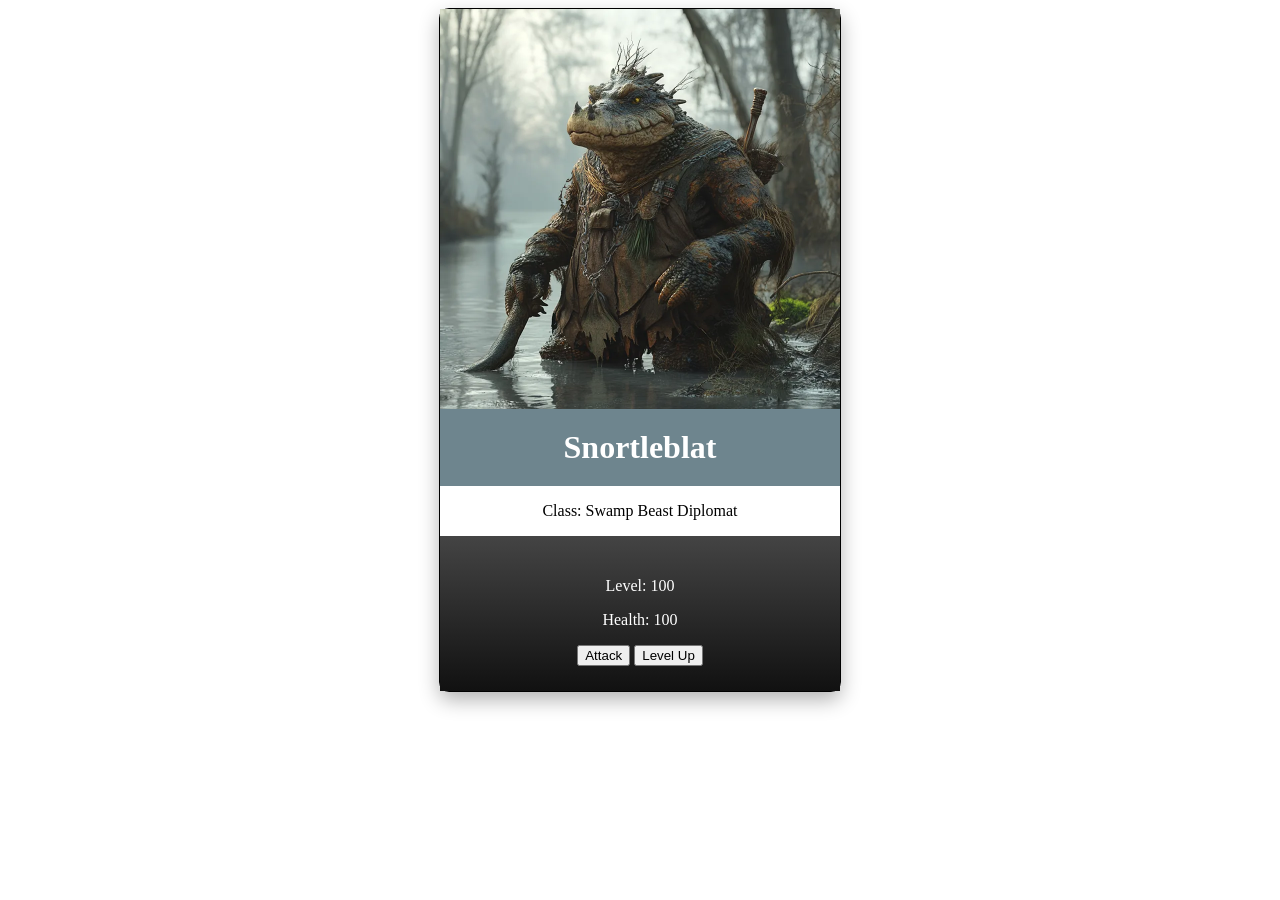
<file: character_card/index.html>
<!DOCTYPE html>
<html lang="en">
<head>
    <meta charset="UTF-8">
    <meta name="viewport" content="width=device-width, initial-scale=1.0">
    <title>Character Card</title>
    <link rel="stylesheet" href="style.css">
    <script src="index.js" defer></script>
</head>
<body>
   <div class="card">
    <img id="character-image" src="" alt="">
    <h1 id="name"></h1>
    <p>Class: <span id="class"></span></p>

    <div class="stats">
        <p>Level: <span id="level"></span></p>
        <p>Health: <span id="health"></span></p>
        <button class="attack">Attack</button>
        <button class="level_up">Level Up</button>
    </div>
</div>
</body>
</html>
</file>
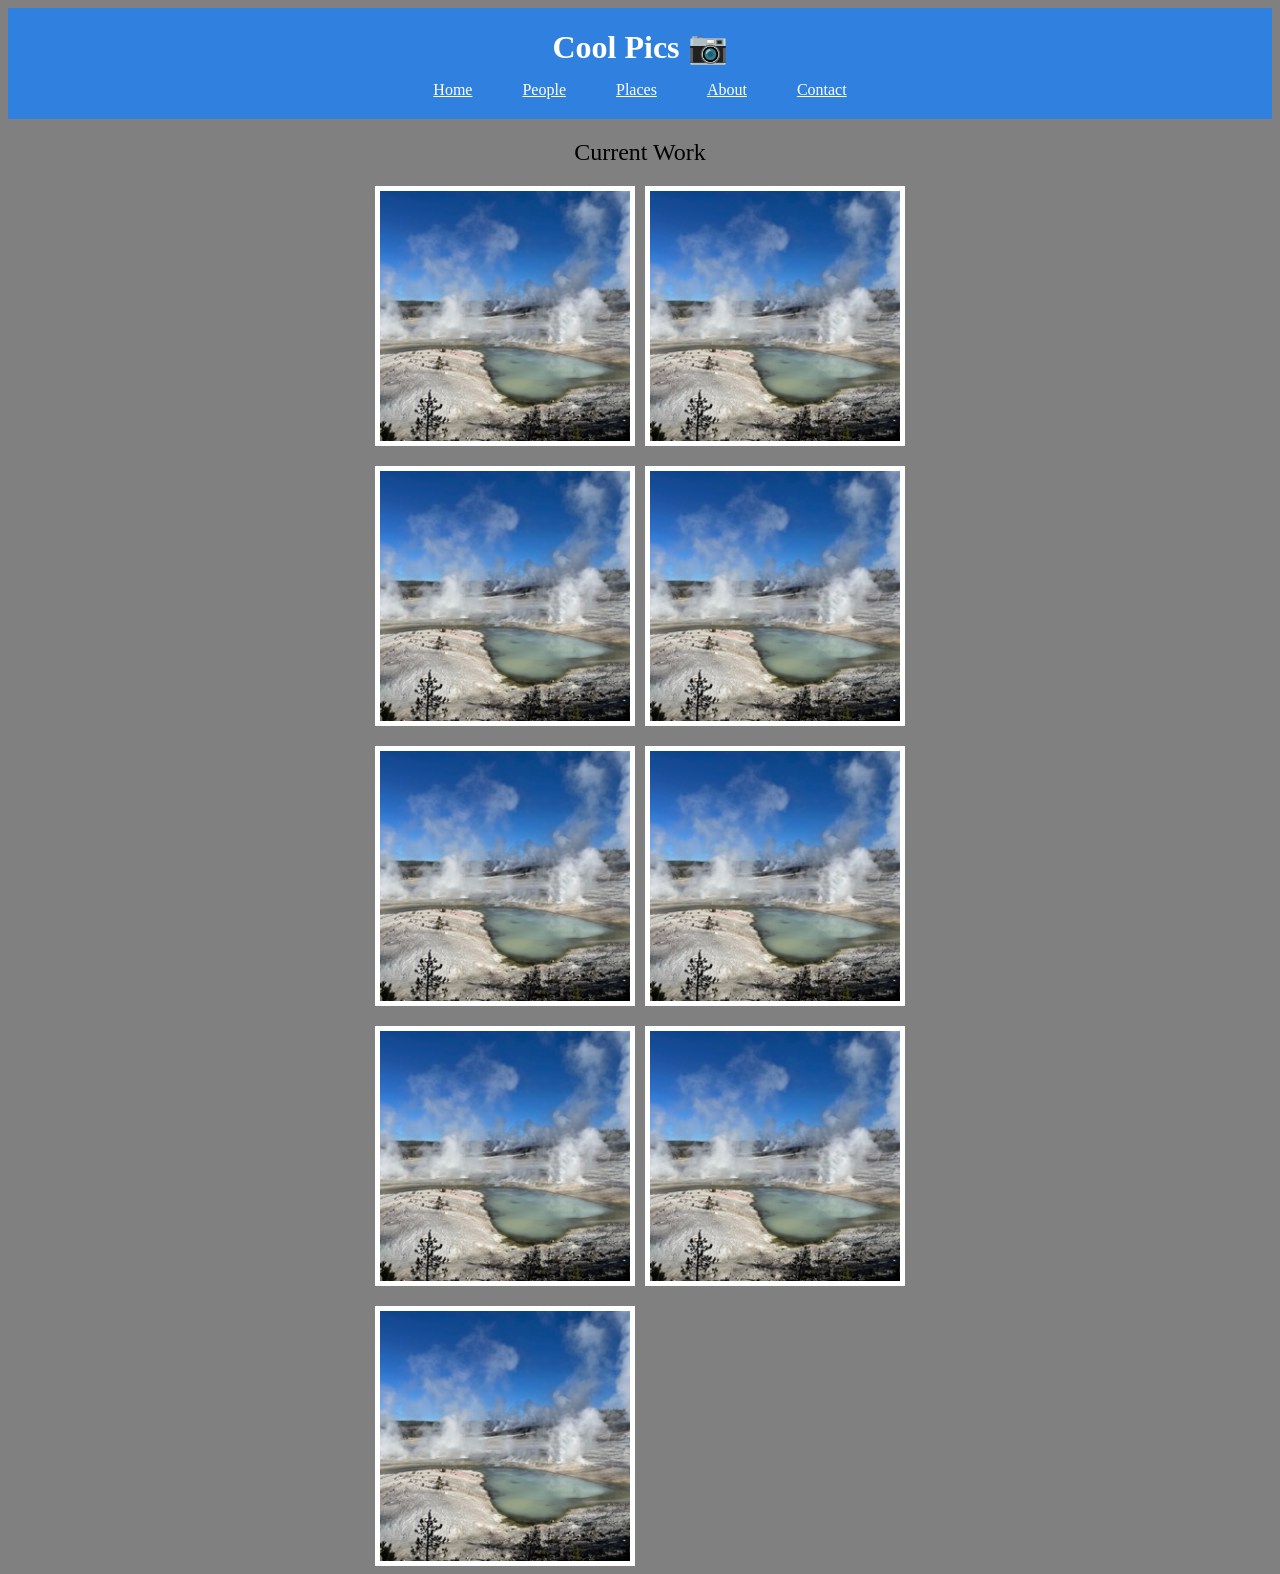
<file: coolpics/index.html>
<!DOCTYPE html>
<html lang="en">
<head>
    <meta charset="UTF-8">
    <meta name="viewport" content="width=device-width, initial-scale=1.0">
    <title>coolpics</title>
    <link rel="stylesheet" href="style.css">
    <script src="index.js" defer></script>
</head>
<body>
    <header>
        <h1>Cool Pics 📷</h1>
        <button class="menu">Menu</button>
        <nav>
            <ul>
                <li><a href="">Home</a></li>
                <li><a href="">People</a></li>
                <li><a href="">Places</a></li>
                <li><a href="">About</a></li>
                <li><a href="">Contact</a></li>
            </ul>
        </nav>
    </header>

    <h2>Current Work</h2>
    <div class="gallery">
        <img src="images/norris-sm.jpg" alt="">
        <img src="images/norris-sm.jpg" alt="">
        <img src="images/norris-sm.jpg" alt="">
        <img src="images/norris-sm.jpg" alt="">
        <img src="images/norris-sm.jpg" alt="">
        <img src="images/norris-sm.jpg" alt="">
        <img src="images/norris-sm.jpg" alt="">
        <img src="images/norris-sm.jpg" alt="">
        <img src="images/norris-sm.jpg" alt="">
    </div>

    <dialog class="viewer">
        <button class="close-viewer">X</button>
        <img>

    </dialog>
    
</body>
</html>
</file>
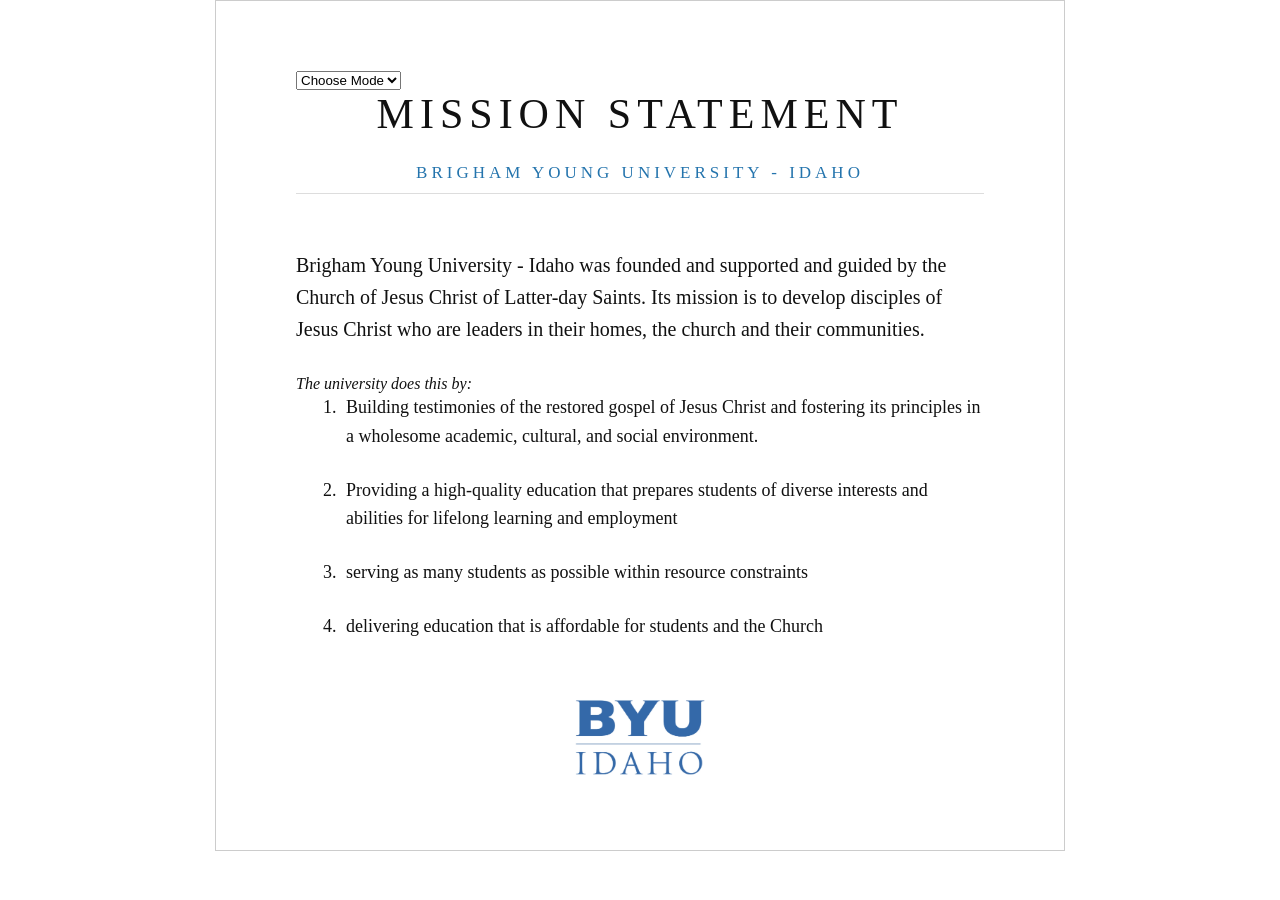
<file: mission/index.html>
<!DOCTYPE html>
<html lang="en">
<head>
    <meta charset="UTF-8">
    <meta name="viewport" content="width=device-width, initial-scale=1.0">
    <title>Document</title>
    <link rel="stylesheet" href="style.css">
    <script src="index.js" defer></script>
</head>
<body>
    <select id="mode">
        <option>Choose Mode</option>
        <option value="light">light</option>
        <option value="dark">dark</option>
    </select>
    <a href="ponder/meta-css.html"></a>
    <h1>Mission Statement</h1>
    <h2>Brigham Young University - Idaho</h2>

    <p>Brigham Young University - Idaho was founded and supported and guided by the Church of Jesus Christ of Latter-day Saints. Its mission is to develop disciples of Jesus Christ who are leaders in their homes, the church and their communities.</p>

    <i>The university does this by: </i>

    <ul>
        <li>Building testimonies of the restored gospel of Jesus Christ and fostering its principles in a wholesome academic, cultural, and social environment.</li>
        <li>Providing a high-quality education that prepares students of diverse interests and abilities for lifelong learning and employment</li>
        <li>serving as many students as possible within resource constraints</li>
        <li>delivering education that is affordable for students and the Church</li>
    </ul>
    <img src="images/byui-logo-blue.webp" alt="">

</body>
</html>
</file>
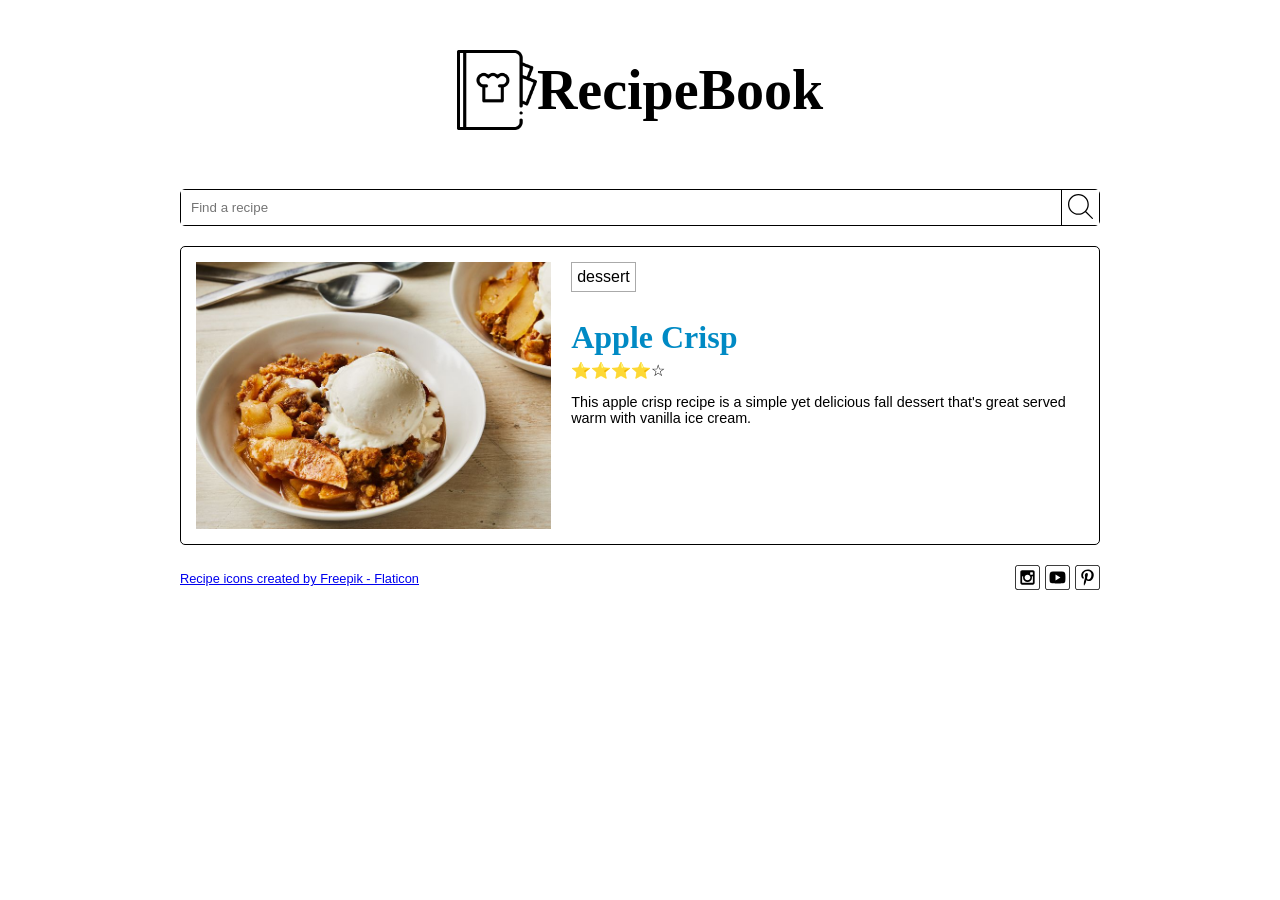
<file: recipes/index.html>
<!DOCTYPE html>
<html lang="en">
    <link rel="stylesheet" href="style.css">
<head>
    <meta charset="UTF-8">
    <meta name="viewport" content="width=device-width, initial-scale=1.0">
    <title>Document</title>

    <!-- Open Graph (Facebook, LinkedIn, etc.) -->
    <meta property="og:type" content="website">
    <meta property="og:title" content="Your Title">
    <meta property="og:description" content="Your Description">
    <meta property="og:url" content="Your URL">
    <meta property="og:image" content="social-preview-image.png">

    <!-- X Card -->
    <meta name="twitter:card" content="Social Preview Image">
    <meta name="twitter:title" content="Your Title">
    <meta name="twitter:description" content="Your Description">
    <meta name="twitter:image" content="social-preview-image.png">

<!-- One favicon (ICO works everywhere) -->
    <link rel="icon" href="/favicon.ico">

<!-- One Apple Touch Icon (iOS home screen) -->
    <link rel="apple-touch-icon" href="images/apple-touch-icon.png">
</head>

<header>
  <img src="images/recipe-book.png" alt="Recipe Book logo">
  <h1>RecipeBook</h1>
</header>
<body>
     <main>
    <form class="search">
      <input type="search" placeholder="Find a recipe" aria-label="Find a recipe">
      <button type="submit" aria-label="Search">
        <img src="images/search.svg" alt="">
      </button>
    </form>

    <section class="recipe">
      <img class="recipe-image" src="images/apple-crisp.jpg" alt="Apple crisp with ice cream">

      <div class="recipe-content">
        <span class="category">dessert</span>
        <h2>Apple Crisp</h2>

        <span class="rating" role="img" aria-label="Rating: 4 out of 5 stars">
          <span aria-hidden="true">⭐⭐⭐⭐☆</span>
        </span>

        <p class="description">
          This apple crisp recipe is a simple yet delicious fall
          dessert that's great served warm with vanilla ice cream.
        </p>
      </div>
    </section>
  </main>

  <footer>
    <a href="https://www.flaticon.com/free-icons/recipe" title="recipe icons">
      Recipe icons created by Freepik - Flaticon
    </a>

    <div class="social">
      <a href="#"><img src="images/instagram_icon.svg" alt="Instagram"></a>
      <a href="#"><img src="images/youtube_icon.svg" alt="YouTube"></a>
      <a href="#"><img src="images/pinterest_icon.svg" alt="Pinterest"></a>
    </div>
  </footer>
    
</body>
</html>
</file>
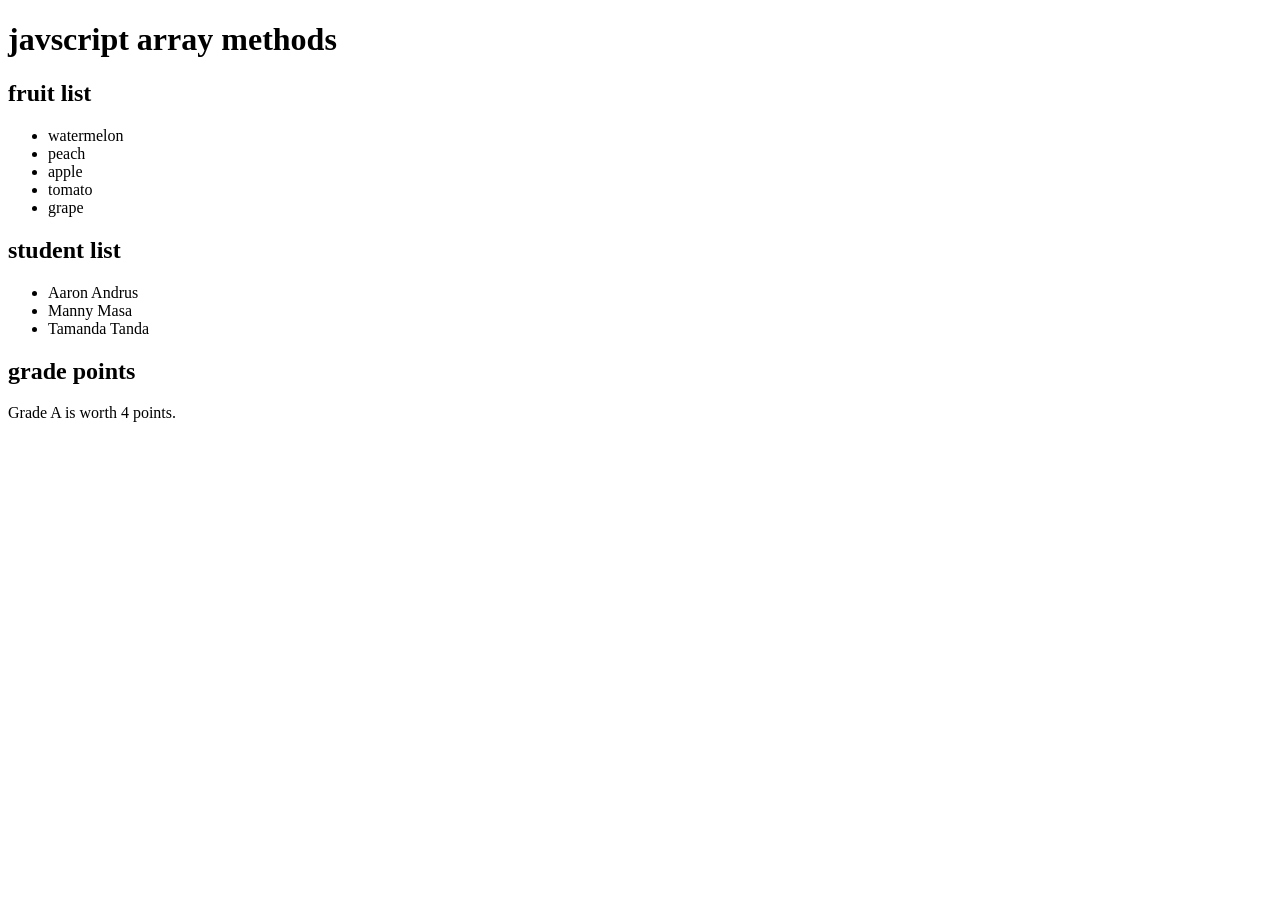
<file: ponder/week6/index.html>
<!DOCTYPE html>
<html lang="en">
<head>
    <meta charset="UTF-8">
    <meta name="viewport" content="width=device-width, initial-scale=1.0">
    <title>Javascript test methods</title>
    <script src="index.js" defer></script>
</head>
<body>
    <h1>javscript array methods</h1>
    <h2>fruit list</h2>
    <ul id="fruit-list"></ul>
    <h2>student list</h2>
    <ul id="student-list"></ul>
    <h2>grade points</h2>
    <p id="grade-output"></p>
    
</body>
</html>
</file>
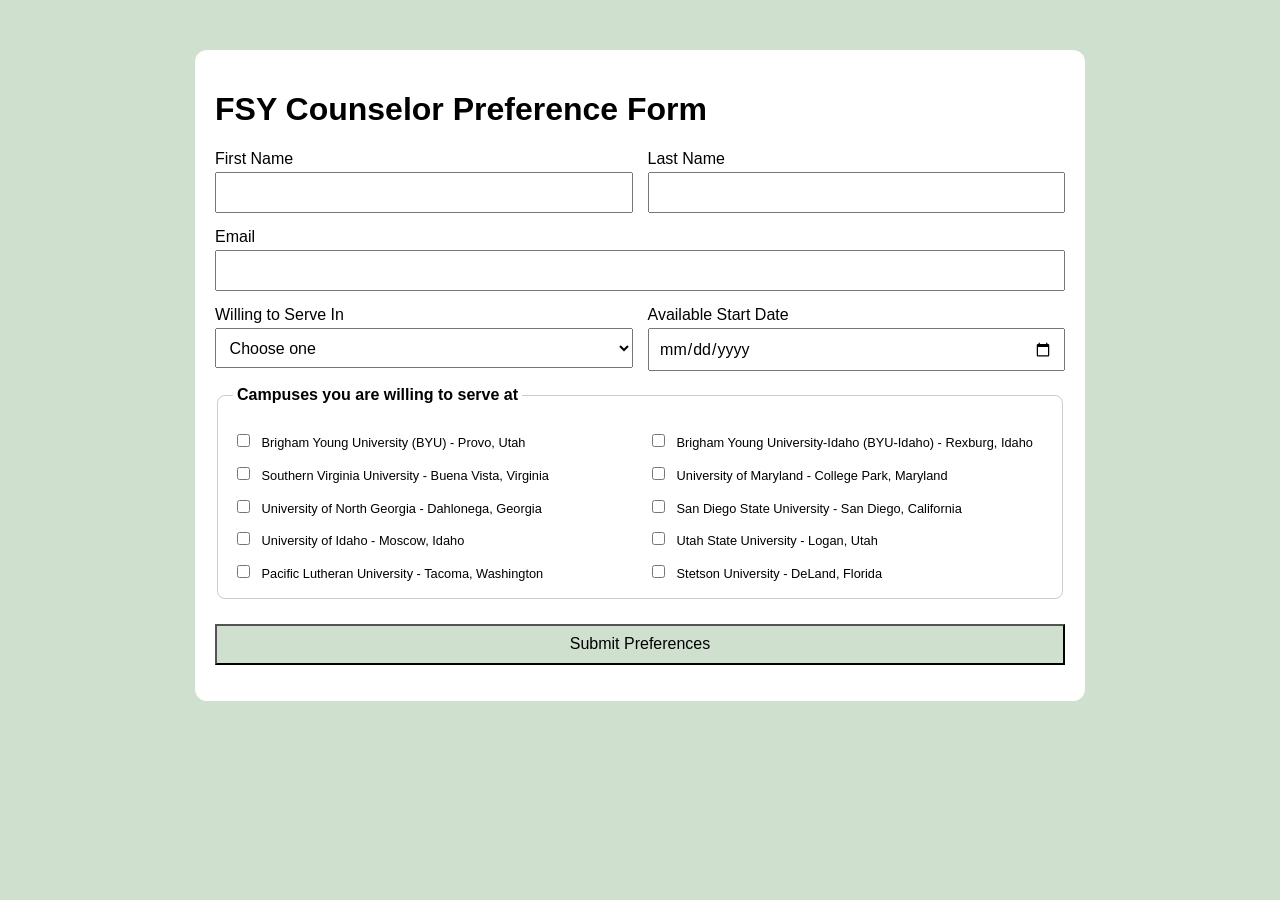
<file: ponder/week7/index.html>
<!DOCTYPE html>
<html lang="en">
<head>
  <meta charset="UTF-8" />
  <meta name="viewport" content="width=device-width, initial-scale=1.0" />
  <title>FSY Counselor Preference Form</title>
  <link rel="icon" href="favicon.ico">
  <link rel="stylesheet" href="form.css" />
  <script src="index.js" defer></script>
</head>
<body>
  <main class="wrapper">
    <h1>FSY Counselor Preference Form</h1>

    <form id="fsyForm">
      <div class="field">
        <label for="firstName">First Name</label>
        <input id="firstName" name="firstName" type="text" required />
      </div>

      <div class="field">
        <label for="lastName">Last Name</label>
        <input id="lastName" name="lastName" type="text" required />
      </div>

      <div class="field full">
        <label for="email">Email</label>
        <input id="email" name="email" type="email" required />
      </div>

      <div class="field">
        <label for="travelRange">Willing to Serve In</label>
        <select
          id="travelRange"
          name="travelRange"
          aria-controls="notesContainer"
          required
        >
          <option value="">Choose one</option>
          <option value="one">One campus</option>
          <option value="many">Two or more campuses</option>
        </select>
      </div>

      <div class="field">
        <label for="availableDate">Available Start Date</label>
        <input id="availableDate" name="availableDate" type="date" required />
      </div>

      <fieldset class="full campus-group">
        <legend>Campuses you are willing to serve at</legend>

        <div class="campus-grid">
          <label><input type="checkbox" name="campus" value="BYU - Provo, Utah" /> Brigham Young University (BYU) - Provo, Utah</label>
          <label><input type="checkbox" name="campus" value="BYU-Idaho - Rexburg, Idaho" /> Brigham Young University-Idaho (BYU-Idaho) - Rexburg, Idaho</label>
          <label><input type="checkbox" name="campus" value="Southern Virginia University - Buena Vista, Virginia" /> Southern Virginia University - Buena Vista, Virginia</label>
          <label><input type="checkbox" name="campus" value="University of Maryland - College Park, Maryland" /> University of Maryland - College Park, Maryland</label>
          <label><input type="checkbox" name="campus" value="University of North Georgia - Dahlonega, Georgia" /> University of North Georgia - Dahlonega, Georgia</label>
          <label><input type="checkbox" name="campus" value="San Diego State University - San Diego, California" /> San Diego State University - San Diego, California</label>
          <label><input type="checkbox" name="campus" value="University of Idaho - Moscow, Idaho" /> University of Idaho - Moscow, Idaho</label>
          <label><input type="checkbox" name="campus" value="Utah State University - Logan, Utah" /> Utah State University - Logan, Utah</label>
          <label><input type="checkbox" name="campus" value="Pacific Lutheran University - Tacoma, Washington" /> Pacific Lutheran University - Tacoma, Washington</label>
          <label><input type="checkbox" name="campus" value="Stetson University - DeLand, Florida" /> Stetson University - DeLand, Florida</label>
        </div>
      </fieldset>

      <div id="notesContainer" class="field full" hidden>
        <label for="notes">Travel Notes</label>
        <input id="notes" name="notes" type="text" />
      </div>

      <button class="full" type="submit">Submit Preferences</button>
    </form>

    <section id="output" aria-live="polite"></section>
  </main>
</body>
</html>
</file>
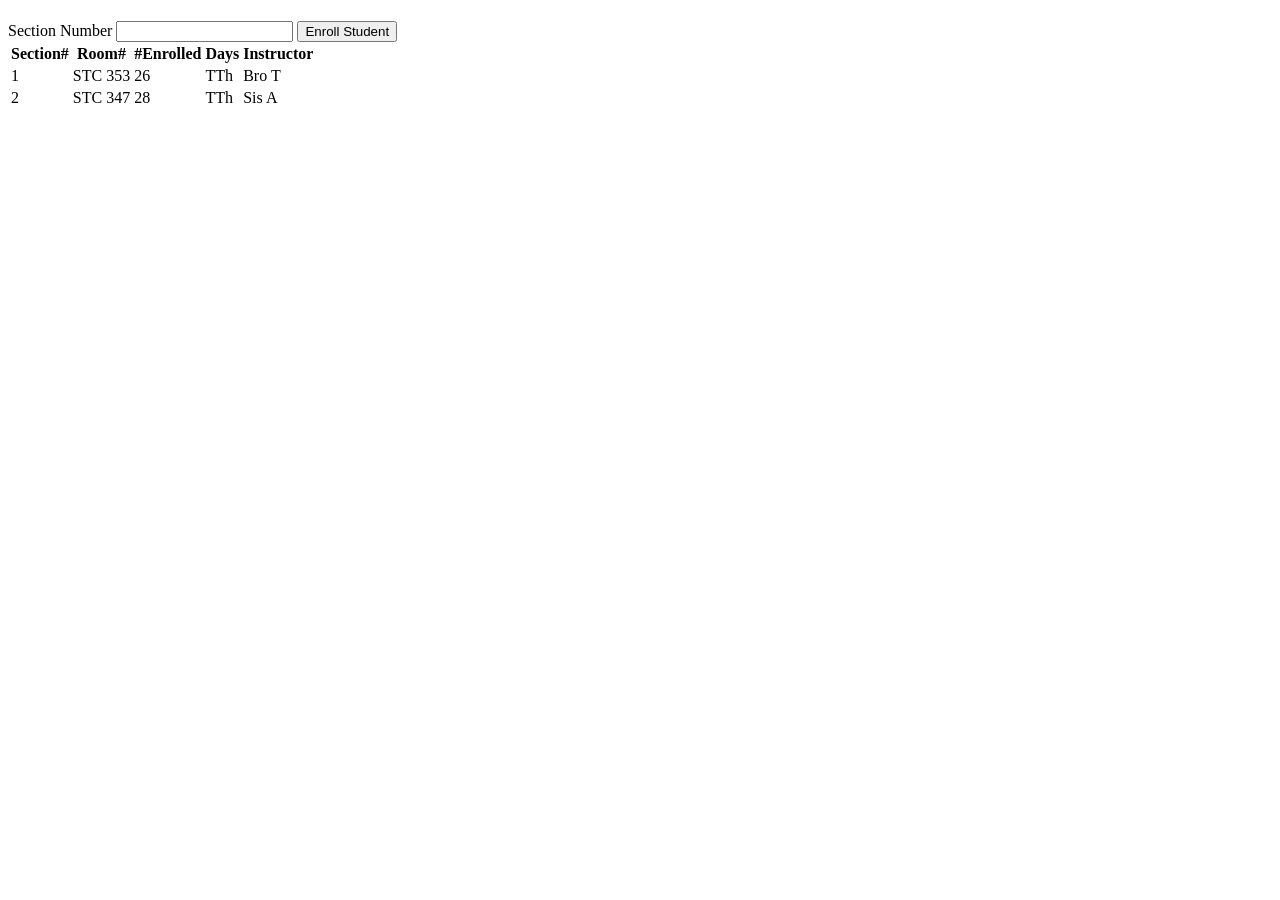
<file: ponder/week8/index.html>
<!DOCTYPE html>
<html lang="en">
<head>
    <meta charset="UTF-8">
    <meta name="viewport" content="width=device-width, initial-scale=1.0">
    <title>Document</title>
    <script src="index.js"defer></script>
</head>
<body>
<h1 id="courseName"></h1>
<h2 id="courseCode"></h2>
<label for="sectionNumber">Section Number</label>
<input id="sectionNumber" />
<button id="enrollStudent">Enroll Student</button>
<table>
  <thead>
    <tr>
      <th>Section#</th>
      <th>Room#</th>
      <th>#Enrolled</th>
      <th>Days</th>
      <th>Instructor</th>
    </tr>
  </thead>
  <tbody id="sections"></tbody>
</table>
</body>
</html>
</file>
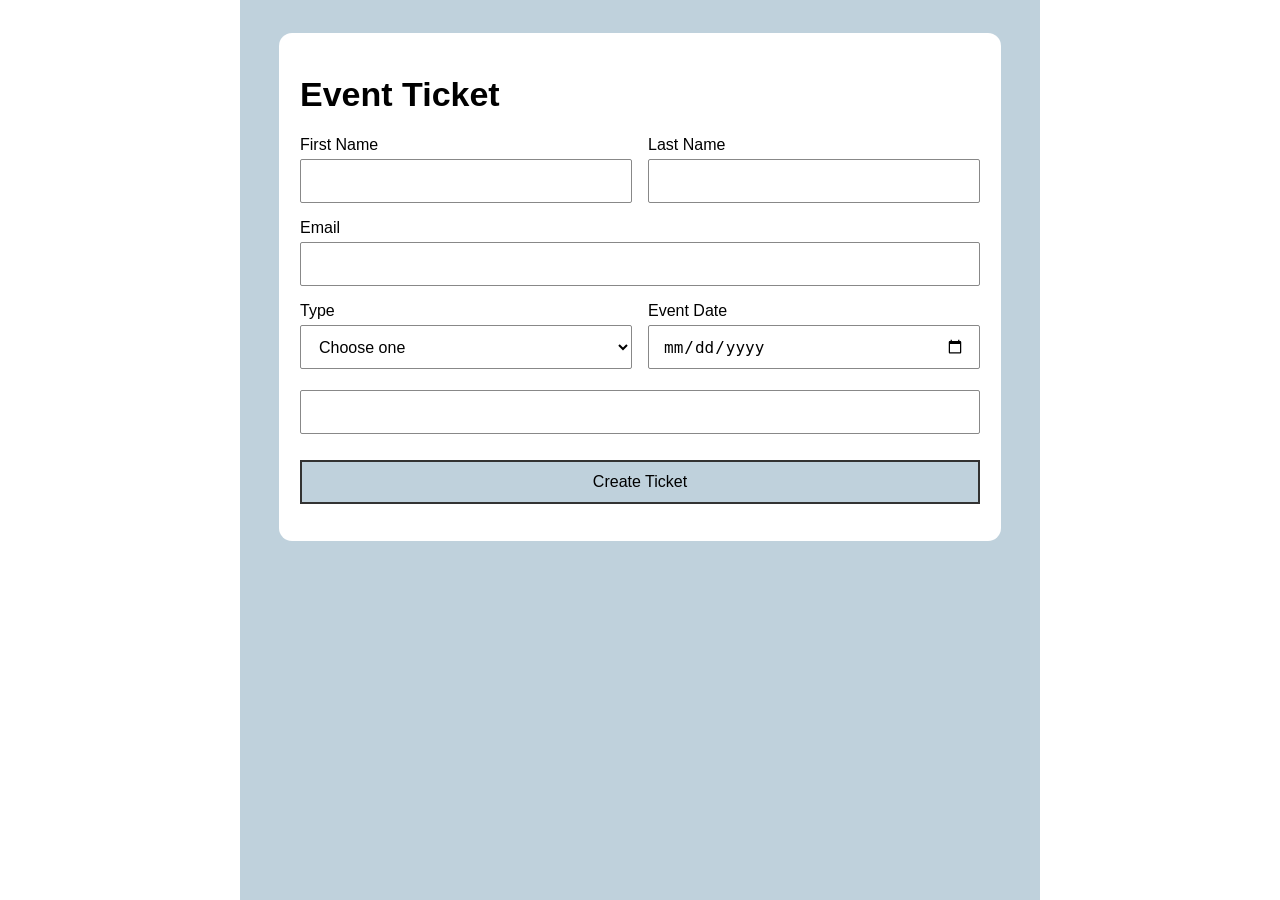
<file: eventform/form.html>
<!DOCTYPE html>
<html lang="en">
<head>
  <meta charset="UTF-8">
  <meta name="viewport" content="width=device-width, initial-scale=1.0">
  <title>Event Ticket</title>
  <link rel="stylesheet" href="style.css">
  <script src="script.js" defer></script>
</head>
<body>
  <main>
    <form id="ticketForm" novalidate>
      <h1>Event Ticket</h1>

      <div class="form-grid">
        <div class="form-group">
          <label for="firstName">First Name</label>
          <input type="text" id="firstName" name="firstName" required>
        </div>

        <div class="form-group">
          <label for="lastName">Last Name</label>
          <input type="text" id="lastName" name="lastName" required>
        </div>

        <div class="form-group full-width">
          <label for="email">Email</label>
          <input type="email" id="email" name="email" required>
        </div>

        <div class="form-group">
          <label for="ticketType">Type</label>
          <select id="ticketType" name="ticketType" required>
            <option value="">Choose one</option>
            <option value="student">Student</option>
            <option value="guest">Guest</option>
          </select>
        </div>

        <div class="form-group">
          <label for="eventDate">Event Date</label>
          <input type="date" id="eventDate" name="eventDate" required>
        </div>

        <div class="form-group full-width" id="extraField" hidden>
          <label for="extraInput" id="extraLabel"></label>
          <input type="text" id="extraInput">
        </div>
      </div>

      <button type="submit">Create Ticket</button>

      <div id="output" aria-live="polite"></div>
    </form>
  </main>
</body>
</html>
</file>
<file: character_card/style.css>
.card {
    margin: 0 auto;
    text-align: center;
    width: fit-content;
    border-radius: 10px;
    border: 1px solid black;
    max-width: 400px;
    box-shadow: 0 8px 20px rgba(0, 0, 0, 0.3);
}

.card img {
    width: 100%;
    height: auto;
    display: block;
}

.card h1 {
    background-color: #6e858e;
    color: white;
    margin: 0;
    padding: 20px;
}


.stats {
    background: linear-gradient(#444, #111);
    color: white;
    padding: 25px;
}
</file>
<file: coolpics/style.css>
body {
    background-color: grey;
}

#camera-img {
    height: 30px;
    object-fit: cover;
}

header {
    background-color: #2f80df;
    color: white;
    text-align: center;
    padding: 20px;
}

h1 {
    margin: 0 0 15px;
}

.menu {
    background: none;
    border: none;
    color: white;
    font-size: 18px;
    cursor: pointer;
}

nav {
    display: none;
}

nav.show {
    display: block;
}
.viewer {
    border: none;
    padding: 20px;
    max-width: 90%;

}

.viewer img {
    display: block;
    width: 600px;
    max-width: 100%;
    max-height: 80vh;
    object-fit: contain;
}

nav a {
    color: white;
    margin: 0 10px;
}

nav ul {
    list-style: none;
    padding: 0;
    margin: 0;
}

main {
    max-width: 1000px;
    margin: 0 auto;
    padding: 20px;
}

h2 {
    text-align: center;
    font-weight: normal;
}

.gallery {
    display: grid;
    grid-template-columns: 1fr;
    gap: 20px;
    justify-items: center;
}

.gallery img {
    width: 250px;
    height: 250px;
    object-fit: cover;
    border: 5px solid white;
}


@media screen and (min-width: 1000px) {

    .menu {
        display: none;
    }

    nav {
        display: block
    }

    nav ul  {
        display: flex;
        justify-content: center;
        gap: 30px;
    }

   
    
}

@media screen and (min-width: 600px) {
    .gallery {
        grid-template-columns: repeat(2, 250px);
        justify-content: center;
    }

}
</file>
<file: mission/style.css>
body {
    max-width: 850px;
    margin: 0 auto;
    padding: 70px 80px;

    box-sizing: border-box;

    font-family: Georgia, 'Times New Roman', Times, serif;
    color: #111;
    background-color: white;

    border: 1px solid #ccc;
}

h1 {
    text-align: center;
    text-transform: uppercase;
    font-size: 42px;
    font-weight: 500;
    letter-spacing: 6px;

    margin: 0 0 25px;
}

h2 {
    text-align: center;
    text-transform: uppercase;
    color: #2474ad;
    font-size: 17px;
    font-weight: normal;
    letter-spacing: 4px;

    padding-bottom: 10px;
    margin-bottom: 55px;

    border-bottom: 1px solid #ddd;
}

p {
    font-size: 20px;
    line-height: 1.6;
    margin-bottom: 30px;
}

ul {
    list-style-type: decimal;

    font-size: 18px;
    line-height: 1.6;

    padding-left: 45px;
    margin: 0;
}

li {
    padding-left: 5px;
    margin-bottom: 25px;
}


img {
    display: block;
    width: 150px;
    height: auto;

    margin: 55px auto 0;
}

.dark {
    background-color: #333;
    color: white;

}

.dark h2 {
    color: #4da6e8;
}
</file>
<file: recipes/style.css>
* {
  box-sizing: border-box;
}

body {
  max-width: 960px;
  margin: auto;
  padding: 20px;
  font-family: Arial, sans-serif;
}

header {
  display: flex;
  align-items: center;
  justify-content: center;
  margin-bottom: 30px;
}

header img {
  width: 80px;
}

h1, h2 {
  font-family: "Amatic SC", cursive;
}

h1 {
  font-size: 3.5rem;
}

.search {
  display: flex;
  border: 1px solid black;
  border-radius: 5px;
  margin-bottom: 20px;
}

.search input {
  flex: 1;
  min-width: 0;
  padding: 10px;
  border: none;
}

.search button {
  background: white;
  border: none;
  border-left: 1px solid black;
  cursor: pointer;
}

.search button img {
  width: 25px;
}

.recipe {
  display: flex;
  gap: 20px;
  border: 1px solid black;
  border-radius: 5px;
  padding: 15px;
}

.recipe-image {
  width: 40%;
  object-fit: cover;
}

.recipe-content {
  flex: 1;
}

.category {
  display: inline-block;
  border: 1px solid #aaa;
  padding: 5px;
}

h2 {
  color: #008ac4;
  font-size: 2rem;
  margin-bottom: 5px;
}

.rating {
  display: block;
}

.description {
  font-size: 0.9rem;
}

footer {
  display: flex;
  justify-content: space-between;
  align-items: center;
  margin-top: 20px;
}

footer a {
  font-size: 0.8rem;
}

.social {
  display: flex;
  gap: 5px;
}

.social img {
  width: 25px;
}

@media screen and (max-width: 600px) {
  .recipe {
    flex-direction: column;
  }

  .recipe-image {
    width: 100%;
  }

  .description {
    display: none;
  }

  footer {
    flex-direction: column-reverse;
    gap: 20px;
  }
}
</file>
<file: ponder/week7/form.css>
body {
  font-family: Arial, sans-serif;
  background:  #cfe0cf;
  margin: 0;
}

.wrapper {
  max-width: 850px;
  margin: 50px auto;
  padding: 20px;
  background: white;
  border-radius: 12px;
}

form {
  display: grid;
  grid-template-columns: 1fr 1fr;
  gap: 15px;
}

.field {
  display: flex;
  flex-direction: column;
  gap: 0.25rem;
}

.full {
  grid-column: 1 / 3;
}

input,
select,
button {
  padding: 0.6rem;
  font: inherit;
}

button {
  background: #cfe0cf;
  transition: background 0.5s ease;
  margin-top: 10px;
}

button:hover {
  background: #dcead9;
}

.campus-group {
  border: 1px solid #ccc;
  border-radius: 8px;
  padding: 15px;
}

.campus-group legend {
  font-weight: bold;
  padding: 0 0.25rem;
}

.campus-grid {
  display: grid;
  grid-template-columns: 1fr 1fr;
  gap: 0.75rem 1rem;
  margin-top: 0.75rem;
}

.campus-grid label {
  display: block;
  line-height: 1.3;
  font-size: .8em;
}

.campus-grid input {
  margin-right: 0.5rem;
}
#notesContainer[hidden] {
  display: none;
}

#output {
  margin-top: 1rem;
  font-weight: bold;
}
</file>
<file: eventform/style.css>
* {
  box-sizing: border-box;
}

body {
  margin: 0;
  font-family: Arial, sans-serif;
}

main {
  background-color: #bfd1dc;
  max-width: 800px;
  min-height: 100vh;
  margin: 0 auto;
  padding: 33px 39px;
}

form {
  background-color: white;
  border-radius: 13px;
  padding: 22px 21px 37px;
}

h1 {
  font-size: 34px;
  margin: 20px 0 22px;
}

.form-grid {
  display: grid;
  grid-template-columns: 1fr 1fr;
  gap: 16px;
}

.form-group {
  display: flex;
  flex-direction: column;
  gap: 5px;
}

.full-width {
  grid-column: 1 / -1;
}

label {
  font-size: 16px;
}

input,
select {
  width: 100%;
  height: 44px;
  padding: 10px 14px;
  font-size: 16px;
  border: 1px solid #888;
  border-radius: 2px;
  background-color: white;
}

button {
  width: 100%;
  height: 44px;
  margin-top: 26px;
  background-color: #bfd1dc;
  border: 2px solid #333;
  font-size: 16px;
  cursor: pointer;
}

button:hover {
  background-color: #a9c1cf;
}

@media (max-width: 600px) {
  main {
    padding: 20px;
  }

  .form-grid {
    grid-template-columns: 1fr;
  }

  .full-width {
    grid-column: auto;
  }
}
</file>
